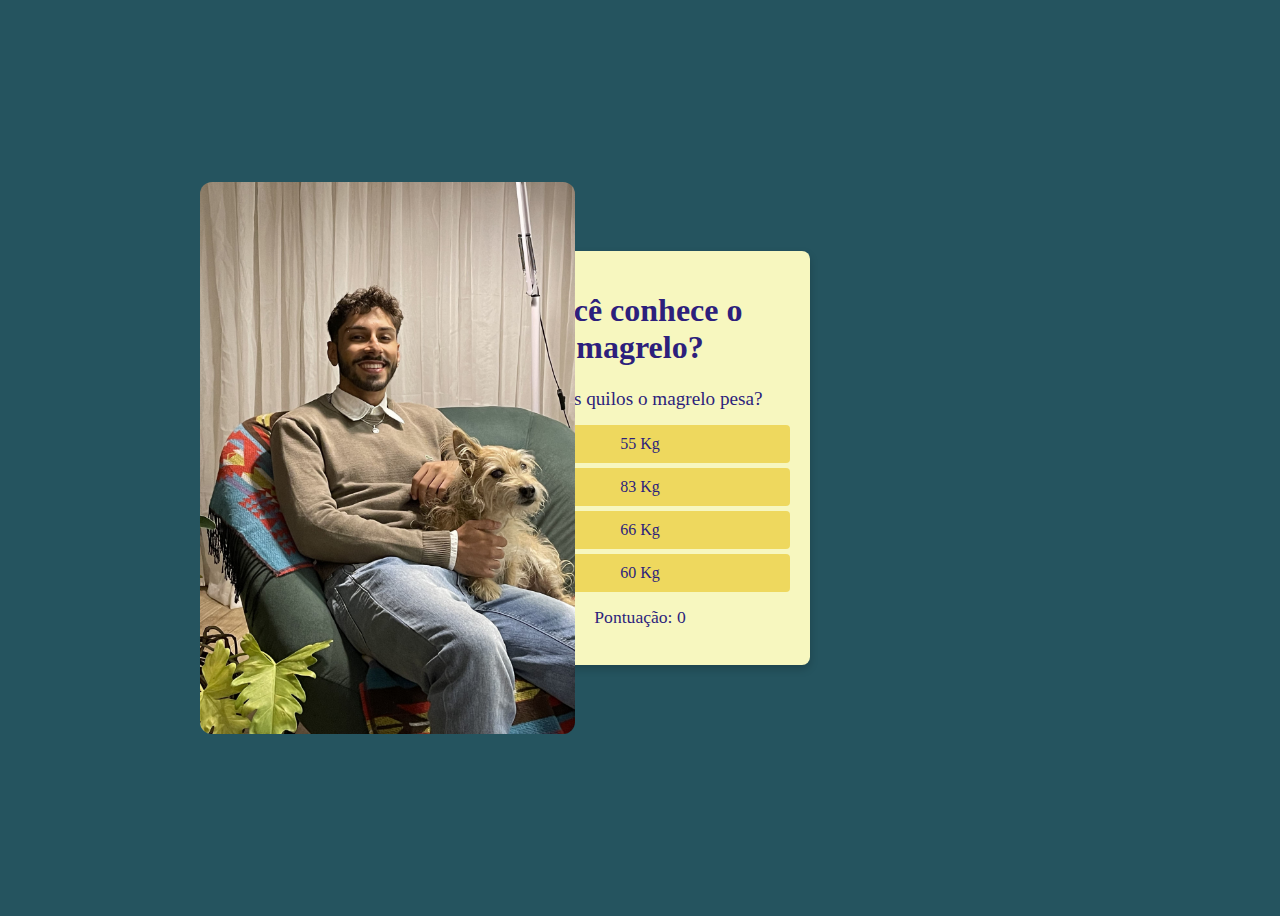
<file: index.html>
<!DOCTYPE html>
<html lang="pt-BR">
<head>
  <meta charset="UTF-8">
  <meta name="viewport" content="width=device-width, initial-scale=1.0">
  <title>Quiz do magrelo</title>
  <style>

    body {
      font-family:Georgia, 'Times New Roman', Times, serif;
      display: flex;
      justify-content: center;
      align-items: center;
      height: 100vh;
      background-color: #25545f;
      color: #2d1f7c
    }
    
    #game-container {
      background-color: #f7f7bf;
      padding: 20px;
      width: 300px;
      text-align: center;
      box-shadow: 0 4px 8px rgba(0, 0, 0, 0.2);
      border-radius: 8px;
      color: #2d1f7c
    }

    #magrelo {
      position: absolute;
      left: 200px;
      width: 375px; 
      border-radius: 12px;
    }
    
    #question {
      font-size: 1.2em;
      margin-bottom: 15px;
      color: #2d1f7c
    }
    
    .answer {
      padding: 10px;
      margin: 5px 0;
      background-color: #eed85e;
      border-radius: 4px;
      cursor: pointer;
    }
    
    .answer:hover {
      background-color: #ff6262;
      color: white;
    }
    
    .correct {
      background-color: #4CAF50; 
      color: white;
    }
    
    .incorrect {
      background-color: #F44336; 
      color: white;
    }
    
    #score {
      font-size: 1.1em;
      margin-top: 15px;
    }
  </style>

</head>
<body>
  <img id="magrelo" src="new profile.jpg" alt="imagem do magrelinho">
  <div id="game-container">
    <h1>Você conhece o magrelo?</h1>
    <div id="question-container">
      <p id="question">Pergunta</p>
      <div class="answer" onclick="answerQuestion(this)">Opção 1</div>
      <div class="answer" onclick="answerQuestion(this)">Opção 2</div>
      <div class="answer" onclick="answerQuestion(this)">Opção 3</div>
      <div class="answer" onclick="answerQuestion(this)">Opção 4</div>
    </div>
    <p id="score">Pontuação: 0</p>
  </div>
  <script src="script.js"></script>
</body>
</html>
</file>
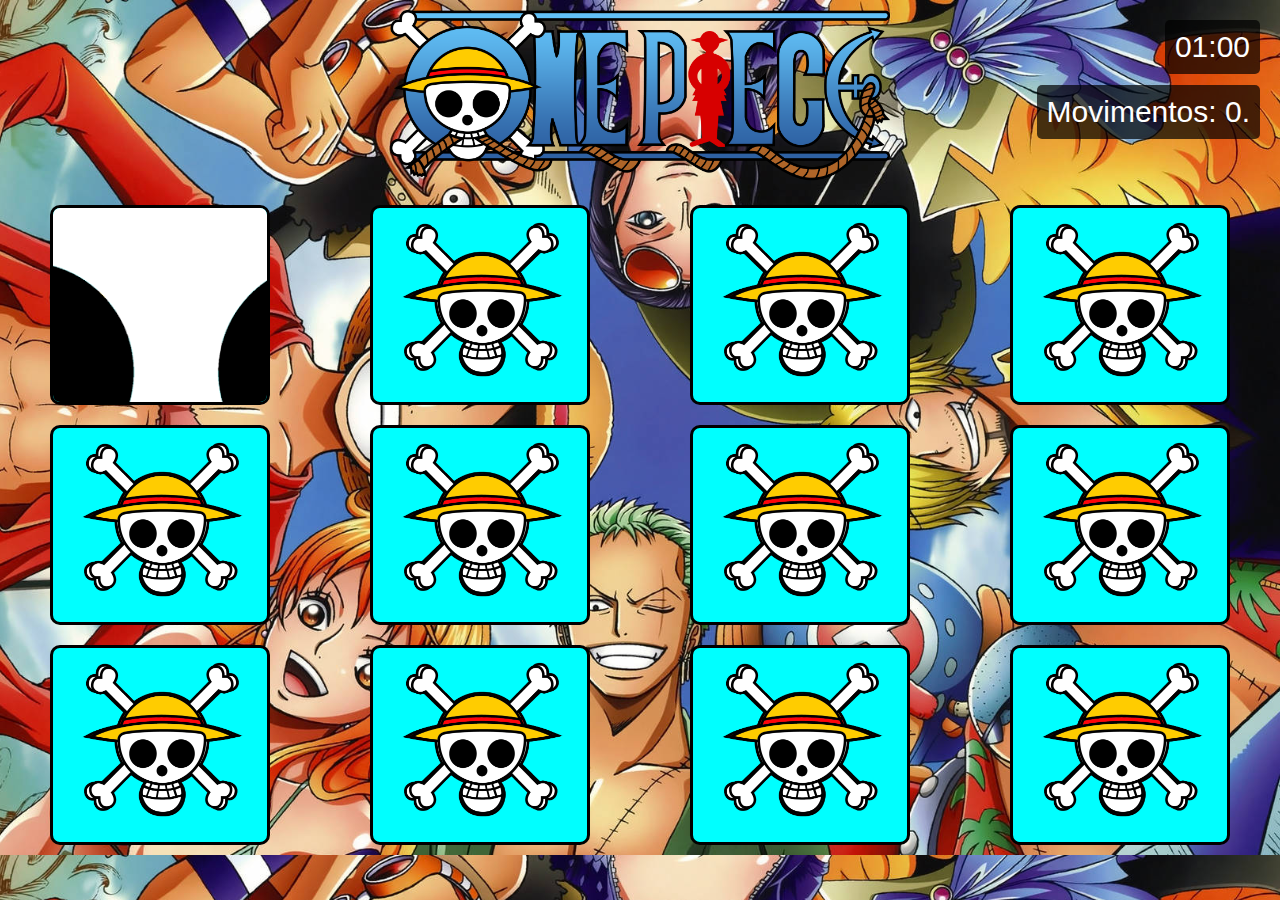
<file: Jogo da Memoria/index.html>
<!DOCTYPE html>
<html lang="en">
    <head>
        <meta charset="UTF-8">
        <meta name="viewport" content="width=device-width, initial-scale=1.0">
        <link rel="stylesheet" href="styles.css">
        <link rel="icon" href="images/logo.png">
        <title>Jogo da memória</title>
    </head>
    <body>
        <header>
            <img src="images/onepiece.png" width="500px" data-virada="0" onclick="virarCarta(this)">
        </header>
        <div class="contagem" id="temporizador">01:00</div>
        <div class="contagem" id="movimentos">Movimentos: 0.</div>
        <div class="grid-container">
            <button class="grid-item" id="1" data-virada="0" onclick="virarCarta(this)">
                <img src="images/caveira.png">
            </button>

            <button class="grid-item" id="2" data-virada="0" onclick="virarCarta(this)">
                <img src="images/caveira.png" width="200px" height="200px">
            </button>

            <button class="grid-item" id="3" data-virada="0" onclick="virarCarta(this)">
                <img src="images/caveira.png" width="200px" height="200px">
            </button>

            <button class="grid-item" id="4" data-virada="0" onclick="virarCarta(this)">
                <img src="images/caveira.png" width="200px" height="200px">
            </button>

            <button class="grid-item" id="5" data-virada="0" onclick="virarCarta(this)">
                <img src="images/caveira.png" width="200px" height="200px">
            </button>

            <button class="grid-item" id="6" data-virada="0" onclick="virarCarta(this)">
                <img src="images/caveira.png" width="200px" height="200px">
            </button>

            <button class="grid-item" id="7" data-virada="0" onclick="virarCarta(this)">
                <img src="images/caveira.png" width="200px" height="200px">
            </button>

            <button class="grid-item" id="8" data-virada="0" onclick="virarCarta(this)">
                <img src="images/caveira.png" width="200px" height="200px">
            </button>

            <button class="grid-item" id="9" data-virada="0" onclick="virarCarta(this)">
                <img src="images/caveira.png" width="200px" height="200px">
            </button>

            <button class="grid-item" id="10" data-virada="0" onclick="virarCarta(this)">
                <img src="images/caveira.png" width="200px" height="200px">
            </button>

            <button class="grid-item" id="11" data-virada="0" onclick="virarCarta(this)">
                <img src="images/caveira.png" width="200px" height="200px">
            </button>

            <button class="grid-item" id="12" data-virada="0" onclick="virarCarta(this)">
                <img src="images/caveira.png" width="200px" height="200px">
            </button>

        </div>
        <script src="scripts.js">
        </script>
    </body>
</html>
</file>
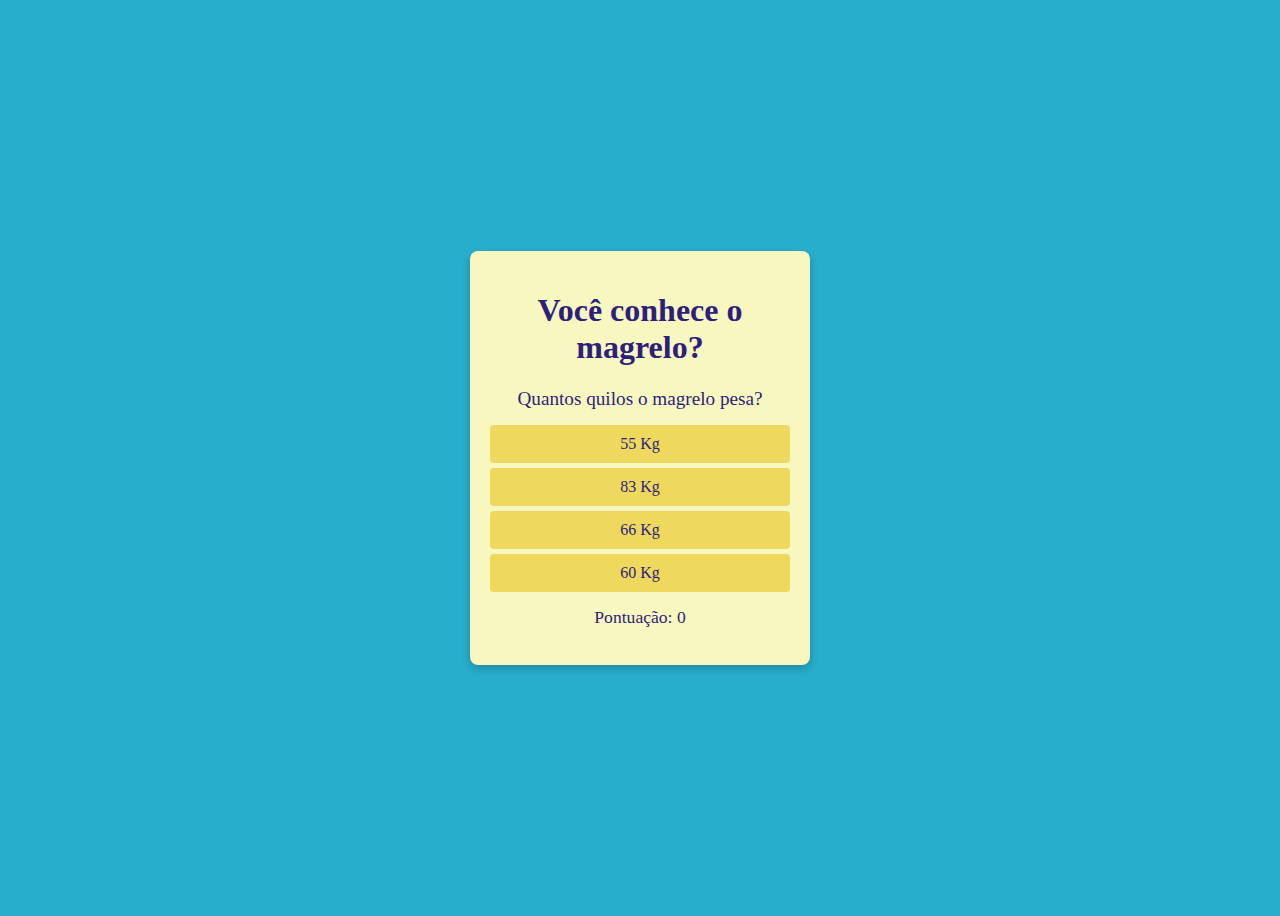
<file: quiz-web-2/index.html>
<!DOCTYPE html>
<html lang="pt-BR">
<head>
  <meta charset="UTF-8">
  <meta name="viewport" content="width=device-width, initial-scale=1.0">
  <title>Quiz do magrelo</title>
  <style>

    body {
        font-family:Georgia, 'Times New Roman', Times, serif;
        display: flex;
        justify-content: center;
        align-items: center;
        height: 100vh;
        background-color: #27aecc;
        color: #2d1f7c
    }
    
    #game-container {
        background-color: #f7f7bf;
        padding: 20px;
        width: 300px;
        text-align: center;
        box-shadow: 0 4px 8px rgba(0, 0, 0, 0.2);
        border-radius: 8px;
        color: #2d1f7c
    }
    
    #question {
        font-size: 1.2em;
        margin-bottom: 15px;
        color: #2d1f7c
    }
    
    .answer {
        padding: 10px;
        margin: 5px 0;
        background-color: #eed85e;
        border-radius: 4px;
        cursor: pointer;
    }
    
    .answer:hover {
        background-color: #ff6262;
        color: white;
    }
    
    #score {
        font-size: 1.1em;
        margin-top: 15px;
    }
  </style>

</head>
<body>
  <div id="game-container">
    <h1>Você conhece o magrelo?</h1>
    <div id="question-container">
      <p id="question">Pergunta</p>
      <div class="answer" onclick="answerQuestion(this)">Opção 1</div>
      <div class="answer" onclick="answerQuestion(this)">Opção 2</div>
      <div class="answer" onclick="answerQuestion(this)">Opção 3</div>
      <div class="answer" onclick="answerQuestion(this)">Opção 4</div>
    </div>
    <p id="score">Pontuação: 0</p>
  </div>
  <script src="script.js"></script>
</body>
</html>
</file>
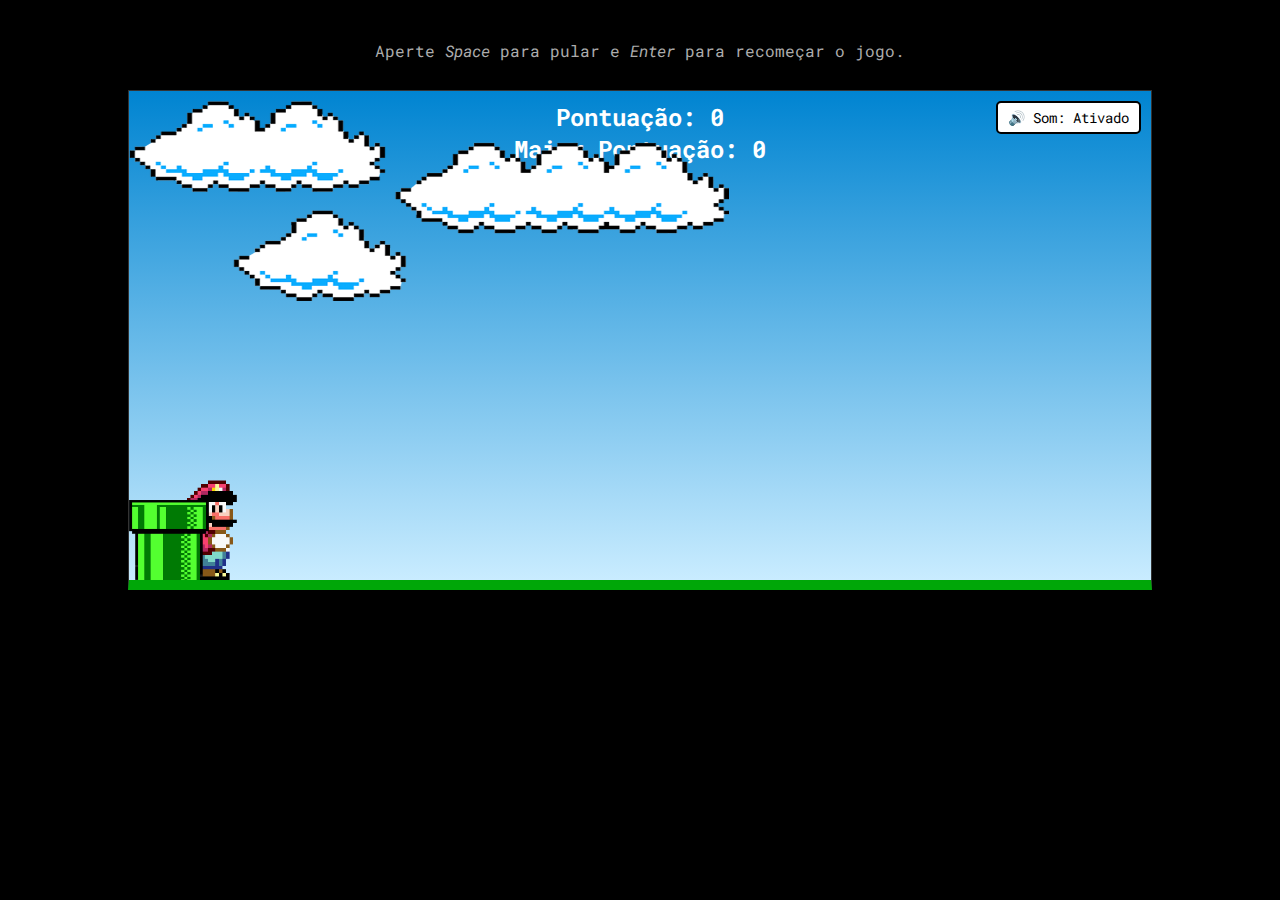
<file: jogo.html>
<!DOCTYPE html>
<html lang="pt-br">
<head>
    <meta charset="UTF-8">
    <meta http-equiv="X-UA-Compatible" content="IE=edge">
    <meta name="viewport" content="width=device-width, initial-scale=1.0">

    <link rel="stylesheet" href="css/jogo.css">
    <link rel="preconnect" href="https://fonts.googleapis.com">
    <link rel="preconnect" href="https://fonts.gstatic.com" crossorigin>
    <link href="https://fonts.googleapis.com/css2?family=Roboto+Mono:wght@500&display=swap" rel="stylesheet">
    <link rel="shortcut icon" href="favicon.ico" />
    <title>Flappy Mario</title>
</head>
<body class="tela-body">
    <header>
        <div class="instrucoes">
           <p>Aperte <i>Space</i> para pular e <i>Enter</i> para recomeçar o jogo.</p>
        </div>
    </header>
    <main class="game-board">
        <div class="game-status">
            <p>Pontuação: <span id="score">0</span></p>
            <p>Maior Pontuação: <span id="high-score">0</span></p>
        </div>
        <button id="audio-toggle" class="audio-button">🔊 Som: Ativado</button>
        <img src="images/clouds.png" alt="imagem nuvens" class="clouds">
        <img src="images/mario.gif" alt="gif mario correndo" class="mario">
        <img src="images/pipe.png" alt="imagem tubo verde" class="pipe">
    </main>
    <script defer src="js/jogo.js"></script>
</body>
</html>
</file>
<file: Jogo da Memoria/styles.css>
.grid-container {
    display: grid;
    grid-template-columns: repeat(4, minmax(150px, 1200px)); /* Define 4 colunas fixas */
    justify-items: center;
    gap: 20px;
    padding: 10px;
    max-width: 1600px;
    margin: auto;
}

.resetar {
    border: solid;
    border-radius: 10px;
    background-color: orange;
    color: white;
    cursor: pointer;
    padding: 10px;
}

.grid-item {
    width: 220px;
    height: 200px;
    border-radius: 10px;
    aspect-ratio: 1;
    border: solid;
    border-color: black;
    background-color: aqua;
    position: relative;
    overflow: hidden;
    display: flex;
    justify-content: center;
    align-items: center;
    background-size: cover; 
    background-position: center; 
    background-image: url(images/caveira.png);
}

.grid-item[data-virada="1"] {
    background-size: cover;
    background-position: center;
}

.grid-item:hover{
    background-color: rgb(44, 173, 173); 
    cursor: pointer;
    transform: scale(1.05);
    transition: 0.2s;
}

body {
    background-image: url(images/fundo.jpg);
    background-size: cover;
    background-position: center; 
    margin: 0;
    font-family: Arial, sans-serif;
}
header {
    text-align: center;
    margin: 10px;
}

.contagem {
    position: absolute;
    top: 20px; 
    right: 20px;
    background-color: rgba(0, 0, 0, 0.7);
    color: white;
    padding: 10px;
    border-radius: 5px;
    font-size: 30px;
    font-family: Arial, sans-serif;
}

#movimentos {
    top: 85px;
}

@media (max-width: 1200px) {
    .grid-container {
        grid-template-columns: repeat(3, minmax(150px, 1fr)); /* Define 3 colunas */
    }
}

@media (max-width: 900px) {
    .grid-container {
        grid-template-columns: repeat(2, minmax(150px, 1fr)); /* Define 2 colunas */
    }
}

@media (max-width: 600px) {
    .grid-container {
        grid-template-columns: repeat(1, minmax(150px, 1fr)); /* Define 1 colunas */
    }
}
</file>
<file: css/jogo.css>
* {
    margin: 0;
    padding: 0;
    box-sizing: border-box;
    font-family: 'Roboto Mono', monospace;
}

.tela-body{
    height: 90vh;
    width: 100vw;
    background-color: black;
}

.instrucoes p:nth-child(1) {
    margin: 20px 0 10px 0;
    color: #acacac;
}

.game-status {
    width: 100%;
    text-align: center;
    font-size: 1.5rem;
    color: white;
    font-weight: bold;
    padding: 10px 0;
}

.start-game {
    position: absolute;
    top: 50%;
    left: 50%;
    transform: translate(-50%, -50%);
    padding: 15px 30px;
    font-size: 18px;
    background-color: #00a708;
    color: white;
    border: none;
    border-radius: 8px;
    cursor: pointer;
    z-index: 10;
}

.start-game:focus {
    outline: none;
}

.paused .pipe,
.paused .clouds,
.paused .mario {
    animation-play-state: paused;
}

.audio-button {
    position: absolute;
    top: 10px;
    right: 10px;
    background-color: #fff;
    border: 2px solid #000;
    border-radius: 5px;
    padding: 5px 10px;
    cursor: pointer;
    font-size: 14px;
}

.instrucoes p {
    color: #acacac;
    margin-bottom: 15px;
}

header {
    display: flex;
    justify-content: center;
}

.instrucoes {
    height: 90px;
    width: 60%;
    display: flex;
    flex-wrap: wrap;
    justify-content: center;
    align-items: center;
}

.game-board{
    width: 80%;
    height: 500px;
    border: 1px solid #333;
    border-bottom: 10px solid #00a708;
    background: linear-gradient(#0084d1, #c9ecff);
    margin: 0 auto;
    position: relative;
    overflow: hidden;
}
.pipe{
    position: absolute;
    bottom: 0;
    width: 80px;
    height: 80px;
    animation: pipeAnimation 2s infinite linear;
    animation-play-state: paused;
}
.mario{
    position: absolute;
    bottom: 0px;
    width: 130px;
    animation-play-state: paused;
}

.jump{
    animation: marioJump 500ms ease-out;
}

.clouds{
    position: absolute;
    width: 600px;
    height: 200px;
    margin-top: 10px;
    animation: cloudsAnimation 4s infinite linear;
    animation-play-state: paused;
}

.game-status{
    width: 100%;
    position: absolute;
}

.game-over{
    width: 400px;
    display: block;
    margin-left: auto;
    margin-right: auto;
}

.buttonStart{
    width: 152px;
    height: 45px;
    display: block;
    margin-left: auto;
    margin-right: auto;
    background-color: transparent;
    border: none;
    cursor:pointer;
}
.buttonStart:hover{
    width: 162px;
    height: 55px;
}
.buttonStart:hover img{
    width: 162px;
    height: 50px;
}

@keyframes pipeAnimation{
    from{
        right: -80px;
    }
    to{
        right: 100%;
    }
}

@keyframes marioJump{
    0%{
        bottom: 0;
    }
    40%{
        bottom: 140px;
    }
    50%{
        bottom: 150px;
    }
    60%{
        bottom: 140px;
    }
    100%{
        bottom: 0;
    }
}

@keyframes cloudsAnimation{
    from{
        right: -600px;
    }
    to{
        right: 100%;
    }
}

@media screen and (max-width: 760px){
    .tela-body{
        width: 100vw;
    } 
    .game-board{
        width: 100%;
        height: 450px;
    }
    .game-status{
        margin-top: 150px;
    }
    .game-over{
        width: 300px;
        margin: 0 auto;
    }
    .pipe{
        width: 50px;
        height: 50px;
    }
    .mario{
        width: 100px;
    }
    .start{
        width: 150px;
    }
    .buttonStart{
        width: 150px;
        margin: 0 auto;
    }
    .instrucoes{
        height: 100px;
        width: 100%;
        font-weight: bold;
        font-size: 13px;
        margin: 0 10px;
    }
    .instrucoes p {
        color: #ffffff;
        margin-bottom: 15px;
        margin-top: 0px;
    }
    .clouds{
        width: 500px;
        height: 150px;
    }
}
@media screen and (max-width: 420px){
    .instrucoes p:nth-child(1) {
        display: none;
    }
    .instrucoes p {
        margin: 0px;
    }
    .instrucoes{
        height: 70px;
    }
    .pipe{
        animation: pipeAnimation 1.5s infinite linear;
    }
    .game-over{
        width: 230px;
    }
    .start{
        width: 120px;
    }
    .buttonStart{
        width: 120px;
        margin: 0 auto;
    }

    @keyframes marioJump{
        0%{
            bottom: 0;
        }
        30%{
            bottom: 140px;
        }
        50%{
            bottom: 150px;
        }
        70%{
            bottom: 140px;
        }
        100%{
            bottom: 0;
        }
    }
}
</file>
